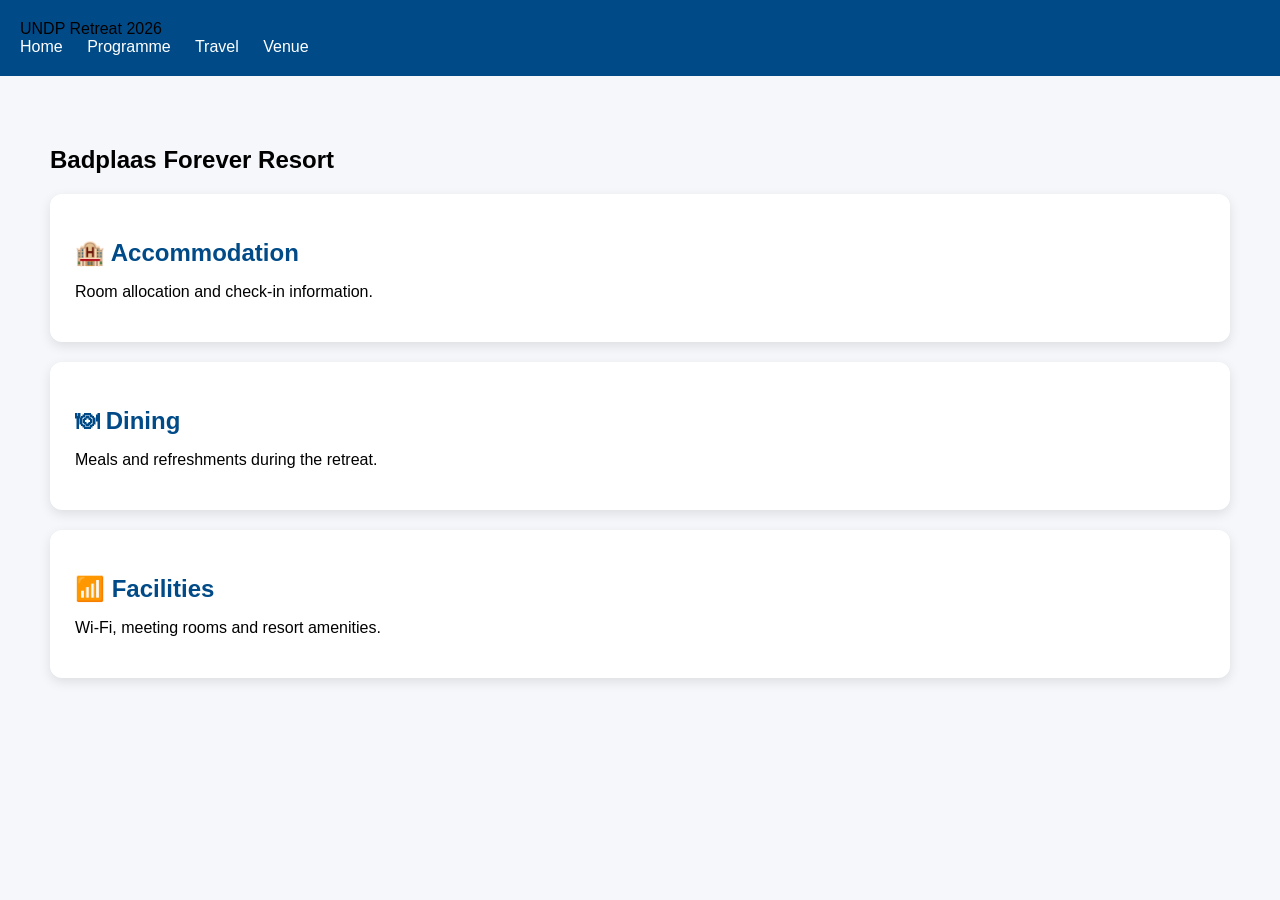
<file: accommodation.html>
<!DOCTYPE html>
<html>

<head>
    <title>Accommodation</title>
    <link rel="stylesheet" href="style.css">
</head>

<body>

<nav class="navbar">

<div class="logo">
UNDP Retreat 2026
</div>

<div class="nav-links">
<a href="index.html">Home</a>
<a href="agenda.html">Programme</a>
<a href="travel.html">Travel</a>
<a href="accommodation.html">Venue</a>
</div>

</nav>

<section class="section">

<h1>Badplaas Forever Resort</h1>

<div class="day-card">
<h2>🏨 Accommodation</h2>
<p>Room allocation and check-in information.</p>
</div>

<div class="day-card">
<h2>🍽 Dining</h2>
<p>Meals and refreshments during the retreat.</p>
</div>

<div class="day-card">
<h2>📶 Facilities</h2>
<p>Wi-Fi, meeting rooms and resort amenities.</p>
</div>

</section>

</body>

</html>
</file>
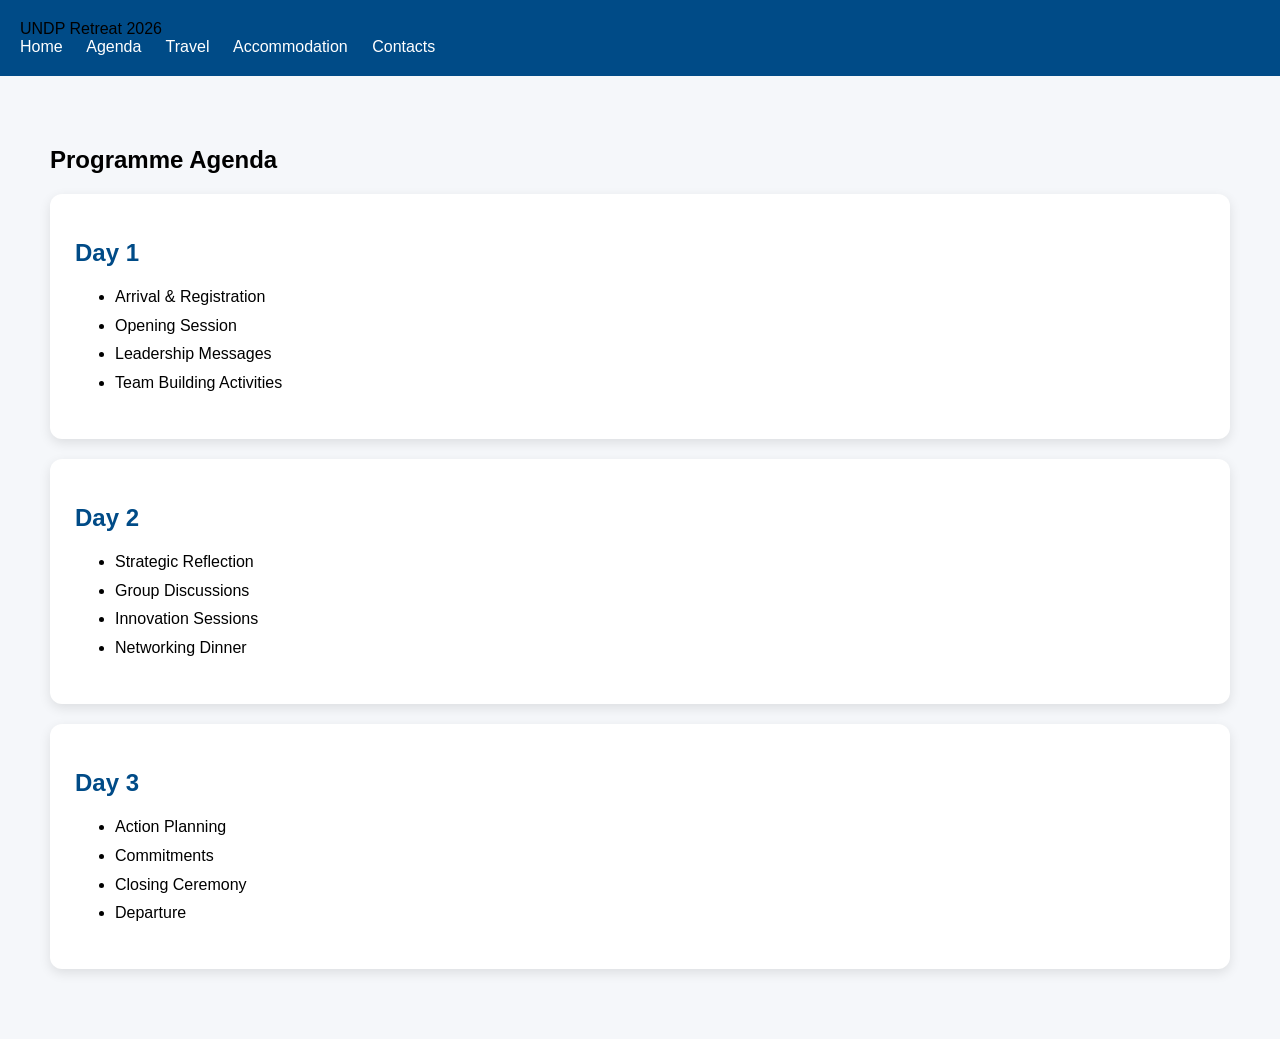
<file: agenda.html>
<!DOCTYPE html>
<html>

<head>

<title>Programme Agenda</title>

<link rel="stylesheet" href="style.css">

</head>

<body>

<nav class="navbar">

<div class="logo">
UNDP Retreat 2026
</div>

<div class="nav-links">

<a href="index.html">Home</a>

<a href="agenda.html">Agenda</a>

<a href="travel.html">Travel</a>

<a href="accommodation.html">Accommodation</a>

<a href="contacts.html">Contacts</a>

</div>

</nav>

<section class="section">

<h1>Programme Agenda</h1>

<div class="day-card">

<h2>Day 1</h2>

<ul>
<li>Arrival & Registration</li>
<li>Opening Session</li>
<li>Leadership Messages</li>
<li>Team Building Activities</li>
</ul>

</div>

<div class="day-card">

<h2>Day 2</h2>

<ul>
<li>Strategic Reflection</li>
<li>Group Discussions</li>
<li>Innovation Sessions</li>
<li>Networking Dinner</li>
</ul>

</div>

<div class="day-card">

<h2>Day 3</h2>

<ul>
<li>Action Planning</li>
<li>Commitments</li>
<li>Closing Ceremony</li>
<li>Departure</li>
</ul>

</div>

</section>

</body>

</html>
</file>
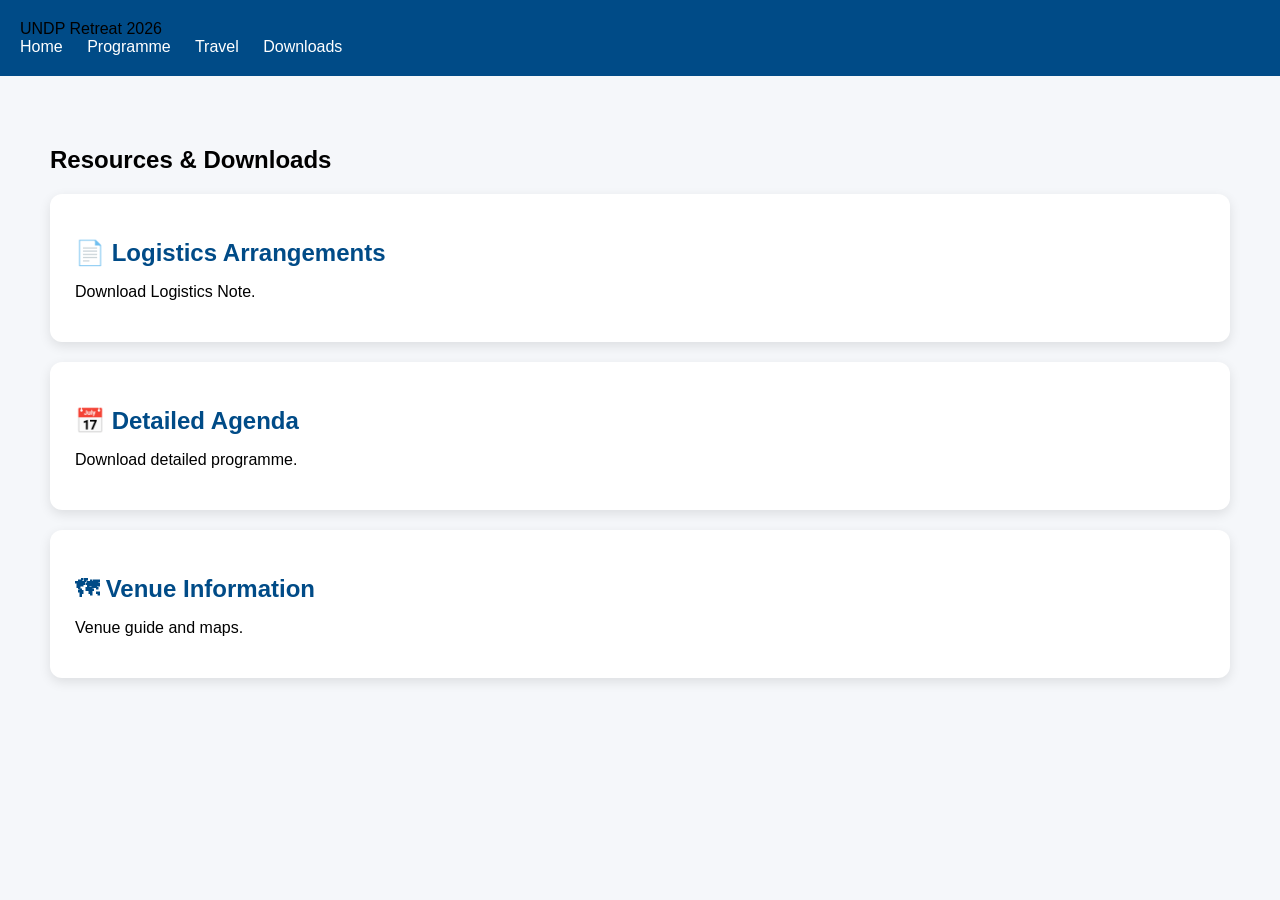
<file: downloads.html>
<!DOCTYPE html>
<html>

<head>
    <title>Downloads</title>
    <link rel="stylesheet" href="style.css">
</head>

<body>

<nav class="navbar">

<div class="logo">
UNDP Retreat 2026
</div>

<div class="nav-links">
<a href="index.html">Home</a>
<a href="agenda.html">Programme</a>
<a href="travel.html">Travel</a>
<a href="downloads.html">Downloads</a>
</div>

</nav>

<section class="section">

<h1>Resources & Downloads</h1>

<div class="day-card">
<h2>📄 Logistics Arrangements</h2>
<p>Download Logistics Note.</p>
</div>

<div class="day-card">
<h2>📅 Detailed Agenda</h2>
<p>Download detailed programme.</p>
</div>

<div class="day-card">
<h2>🗺 Venue Information</h2>
<p>Venue guide and maps.</p>
</div>

</section>

</body>

</html>
</file>
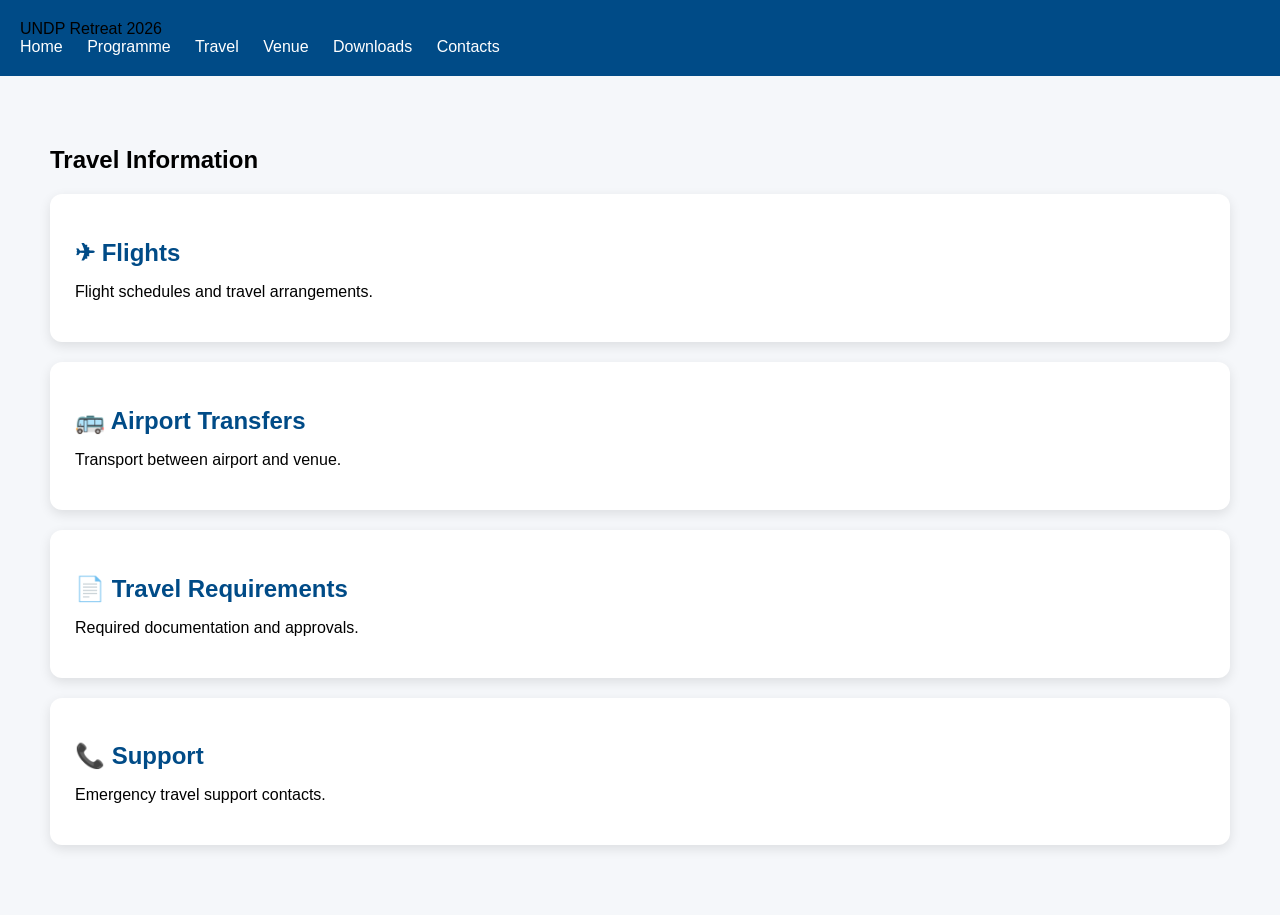
<file: travel.html>
<!DOCTYPE html>
<html>

<head>
    <title>Travel Information</title>
    <link rel="stylesheet" href="style.css">
</head>

<body>

<nav class="navbar">

<div class="logo">
UNDP Retreat 2026
</div>

<div class="nav-links">
<a href="index.html">Home</a>
<a href="agenda.html">Programme</a>
<a href="travel.html">Travel</a>
<a href="accommodation.html">Venue</a>
<a href="downloads.html">Downloads</a>
<a href="contacts.html">Contacts</a>
</div>

</nav>

<section class="section">

<h1>Travel Information</h1>

<div class="day-card">
<h2>✈ Flights</h2>
<p>Flight schedules and travel arrangements.</p>
</div>

<div class="day-card">
<h2>🚌 Airport Transfers</h2>
<p>Transport between airport and venue.</p>
</div>

<div class="day-card">
<h2>📄 Travel Requirements</h2>
<p>Required documentation and approvals.</p>
</div>

<div class="day-card">
<h2>📞 Support</h2>
<p>Emergency travel support contacts.</p>
</div>

</section>

</body>

</html>
</file>
<file: style.css>
body{
    font-family:Arial, sans-serif;
    background:#f5f7fa;
    margin:0;
}

.navbar{
    background:#004b87;
    padding:20px;
}

.nav-links a{
    color:white;
    text-decoration:none;
    margin-right:20px;
}

.section{
    padding:50px;
}

.day-card{
    background:white;
    padding:25px;
    border-radius:12px;
    box-shadow:0 4px 12px rgba(0,0,0,.1);
    margin-bottom:20px;
}
.day-card h2{
    color:#004b87;
    margin-bottom:15px;
}

.day-card ul{
    line-height:1.8;
}

.day-card:hover{
    transform:translateY(-3px);
    transition:0.3s;
}
</file>
